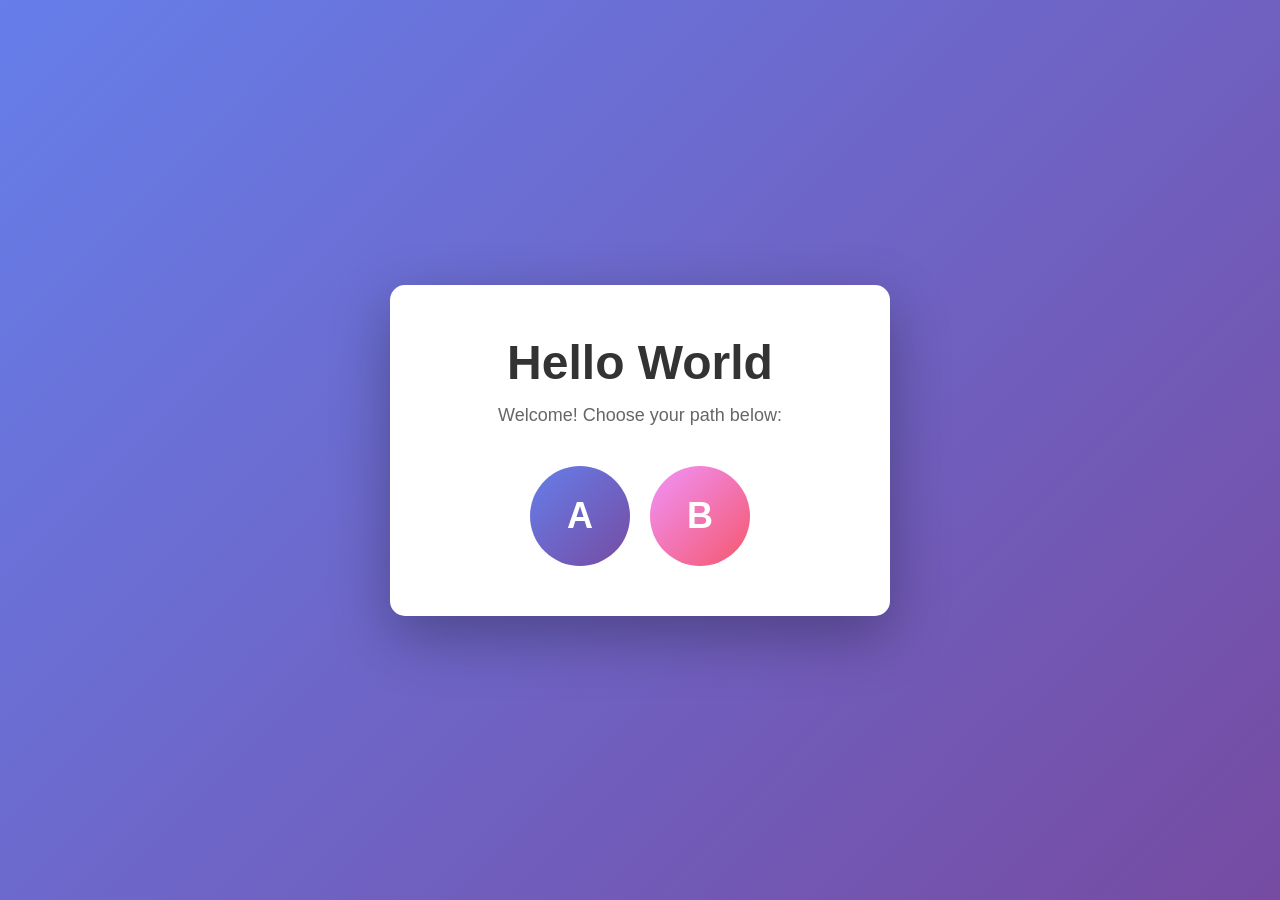
<file: index.html>
<!DOCTYPE html>
<html lang="en">
<head>
    <meta charset="UTF-8">
    <meta name="viewport" content="width=device-width, initial-scale=1.0">
    <title>Hello World - Welcome</title>
    <link rel="stylesheet" href="css.css">
</head>
<body>
    <div class="container">
        <div class="welcome-box">
            <h1>Hello World</h1>
            <p>Welcome! Choose your path below:</p>
            <div class="button-group">
                <a href="a.html" class="btn btn-a">A</a>
                <a href="b.html" target="_blank" class="btn btn-b">B</a>
            </div>
        </div>
    </div>
</body>
</html>
</file>
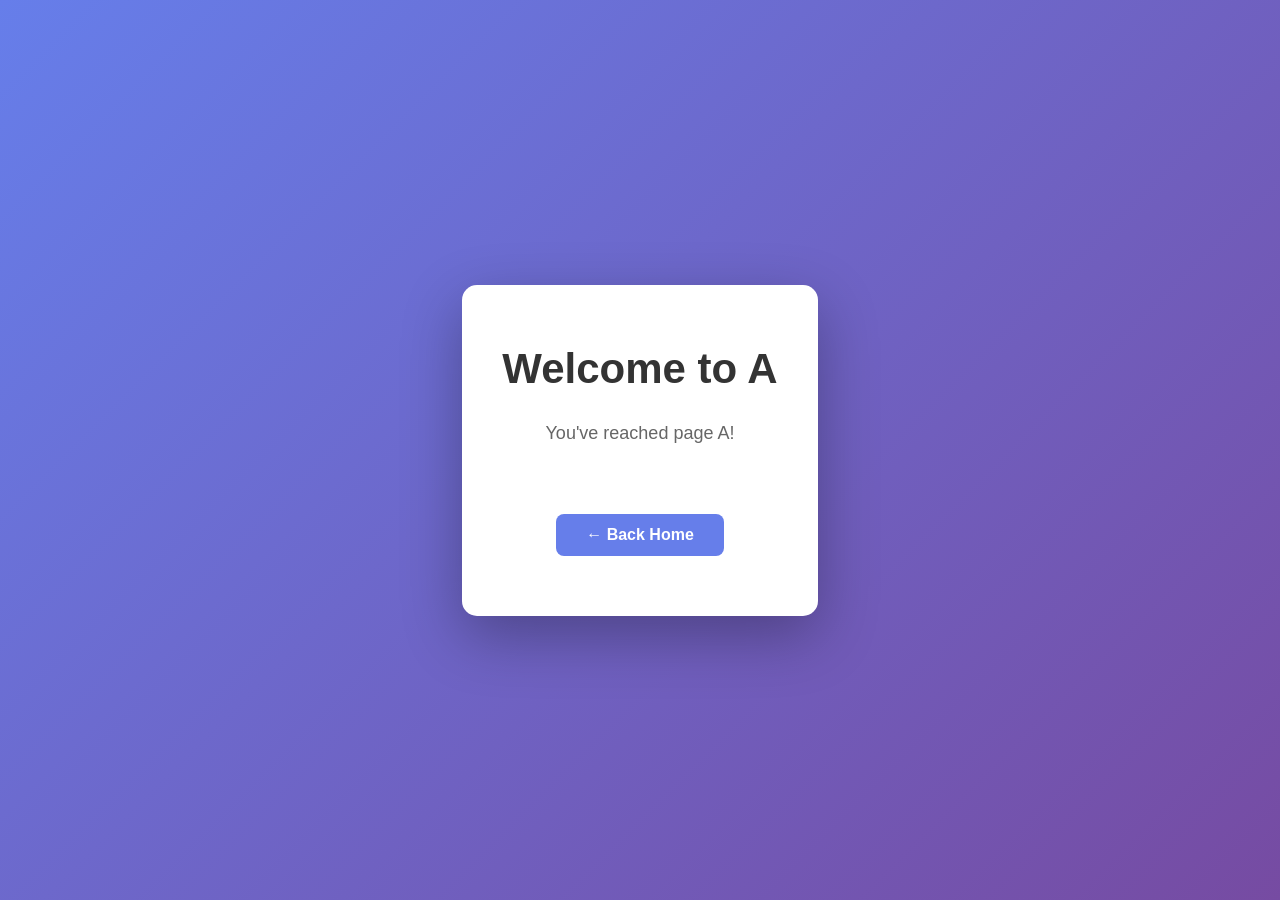
<file: a.html>
<!DOCTYPE html>
<html lang="en">
<head>
    <meta charset="UTF-8">
    <meta name="viewport" content="width=device-width, initial-scale=1.0">
    <title>Welcome to A</title>
    <link rel="stylesheet" href="css.css">
    <style>
        body {
            background: linear-gradient(135deg, #667eea 0%, #764ba2 100%);
        }
    </style>
</head>
<body>
    <div class="page-container">
        <div class="page-content">
            <h2>Welcome to A</h2>
            <p>You've reached page A!</p>
            <a href="index.html" class="back-btn">← Back Home</a>
        </div>
    </div>
</body>
</html>
</file>
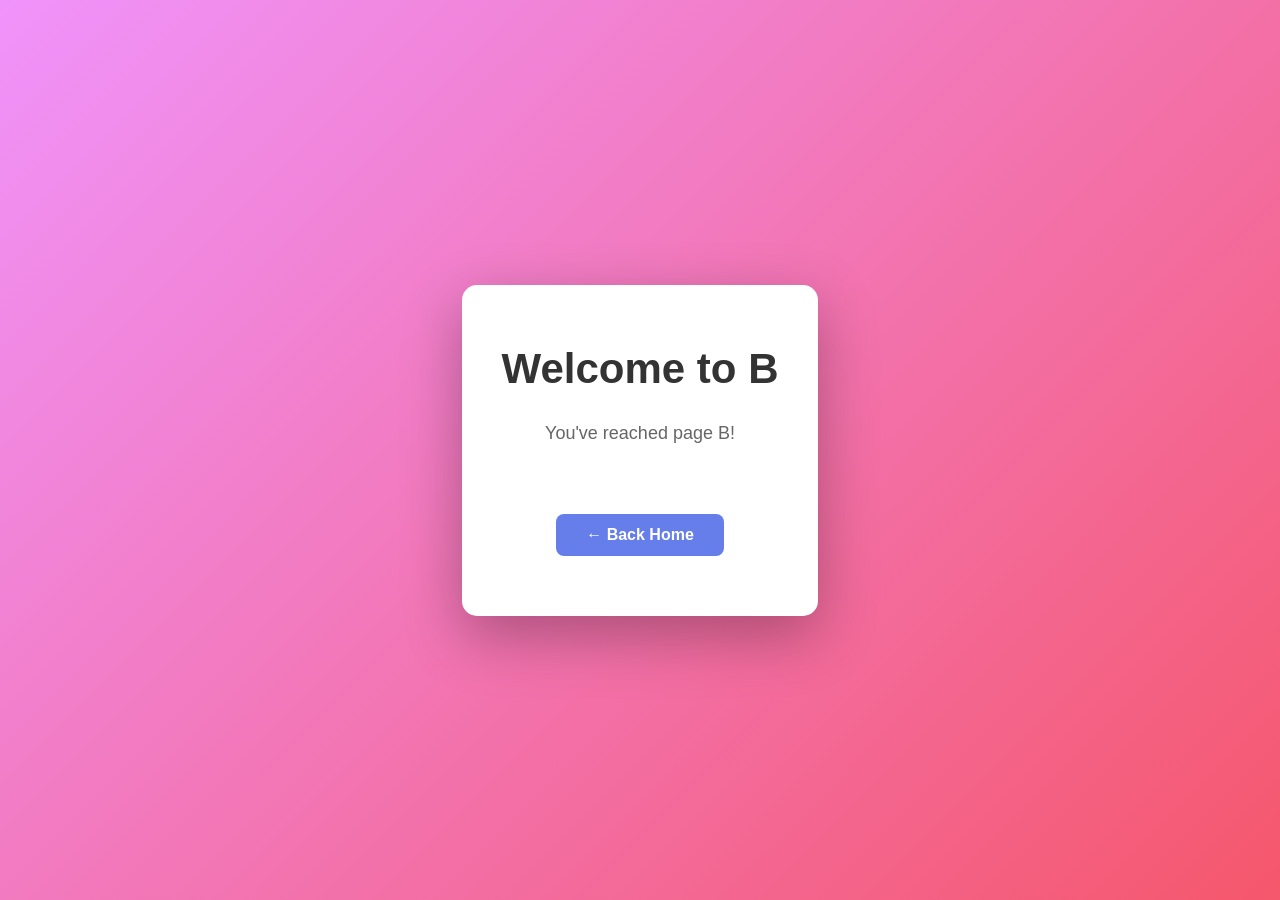
<file: b.html>
<!DOCTYPE html>
<html lang="en">
<head>
    <meta charset="UTF-8">
    <meta name="viewport" content="width=device-width, initial-scale=1.0">
    <title>Welcome to B</title>
    <link rel="stylesheet" href="css.css">
    <style>
        body {
            background: linear-gradient(135deg, #f093fb 0%, #f5576c 100%);
        }
    </style>
</head>
<body>
    <div class="page-container">
        <div class="page-content">
            <h2>Welcome to B</h2>
            <p>You've reached page B!</p>
            <a href="index.html" class="back-btn">← Back Home</a>
        </div>
    </div>
</body>
</html>
</file>
<file: css.css>
* {
    margin: 0;
    padding: 0;
    box-sizing: border-box;
}

body {
    font-family: 'Segoe UI', Tahoma, Geneva, Verdana, sans-serif;
    background: linear-gradient(135deg, #667eea 0%, #764ba2 100%);
    min-height: 100vh;
    display: flex;
    justify-content: center;
    align-items: center;
}

.container {
    width: 100%;
    padding: 20px;
}

.welcome-box {
    background: white;
    border-radius: 15px;
    padding: 50px 40px;
    text-align: center;
    box-shadow: 0 20px 60px rgba(0, 0, 0, 0.3);
    max-width: 500px;
    margin: 0 auto;
}
.welcome-box:hover{
    transform: translateY(-5px) scale(1.05);
    box-shadow: 0 30px 80px rgba(0, 0, 0, 0.4);

}
h1 {
    color: #333;
    font-size: 48px;
    margin-bottom: 15px;
    font-weight: 700;
}

p {
    color: #666;
    font-size: 18px;
    margin-bottom: 40px;
}

.button-group {
    display: flex;
    gap: 20px;
    justify-content: center;
}

.btn {
    display: inline-block;
    width: 100px;
    height: 100px;
    border-radius: 50%;
    font-size: 36px;
    font-weight: bold;
    text-decoration: none;
    display: flex;
    justify-content: center;
    align-items: center;
    transition: all 0.3s ease;
    color: white;
    cursor: pointer;
    border: none;
}

.btn-a {
    background: linear-gradient(135deg, #667eea 0%, #764ba2 100%);
}

.btn-a:hover {
    transform: scale(1.1);
    box-shadow: 0 10px 25px rgba(102, 126, 234, 0.4);
}

.btn-b {
    background: linear-gradient(135deg, #f093fb 0%, #f5576c 100%);
}

.btn-b:hover {
    transform: scale(1.1);
    box-shadow: 0 10px 25px rgba(245, 87, 108, 0.4);
}

.page-container {
    min-height: 100vh;
    display: flex;
    justify-content: center;
    align-items: center;
    padding: 20px;
}

.page-content {
    background: white;
    border-radius: 15px;
    padding: 60px 40px;
    text-align: center;
    box-shadow: 0 20px 60px rgba(0, 0, 0, 0.3);
    max-width: 600px;
}

.page-content h2 {
    font-size: 42px;
    color: #333;
    margin-bottom: 30px;
}

.back-btn {
    display: inline-block;
    margin-top: 30px;
    padding: 12px 30px;
    background: #667eea;
    color: white;
    text-decoration: none;
    border-radius: 8px;
    transition: all 0.3s ease;
    font-weight: 600;
}

.back-btn:hover {
    background: #764ba2;
    transform: translateY(-2px);
    box-shadow: 0 5px 15px rgba(102, 126, 234, 0.3);
}
</file>
